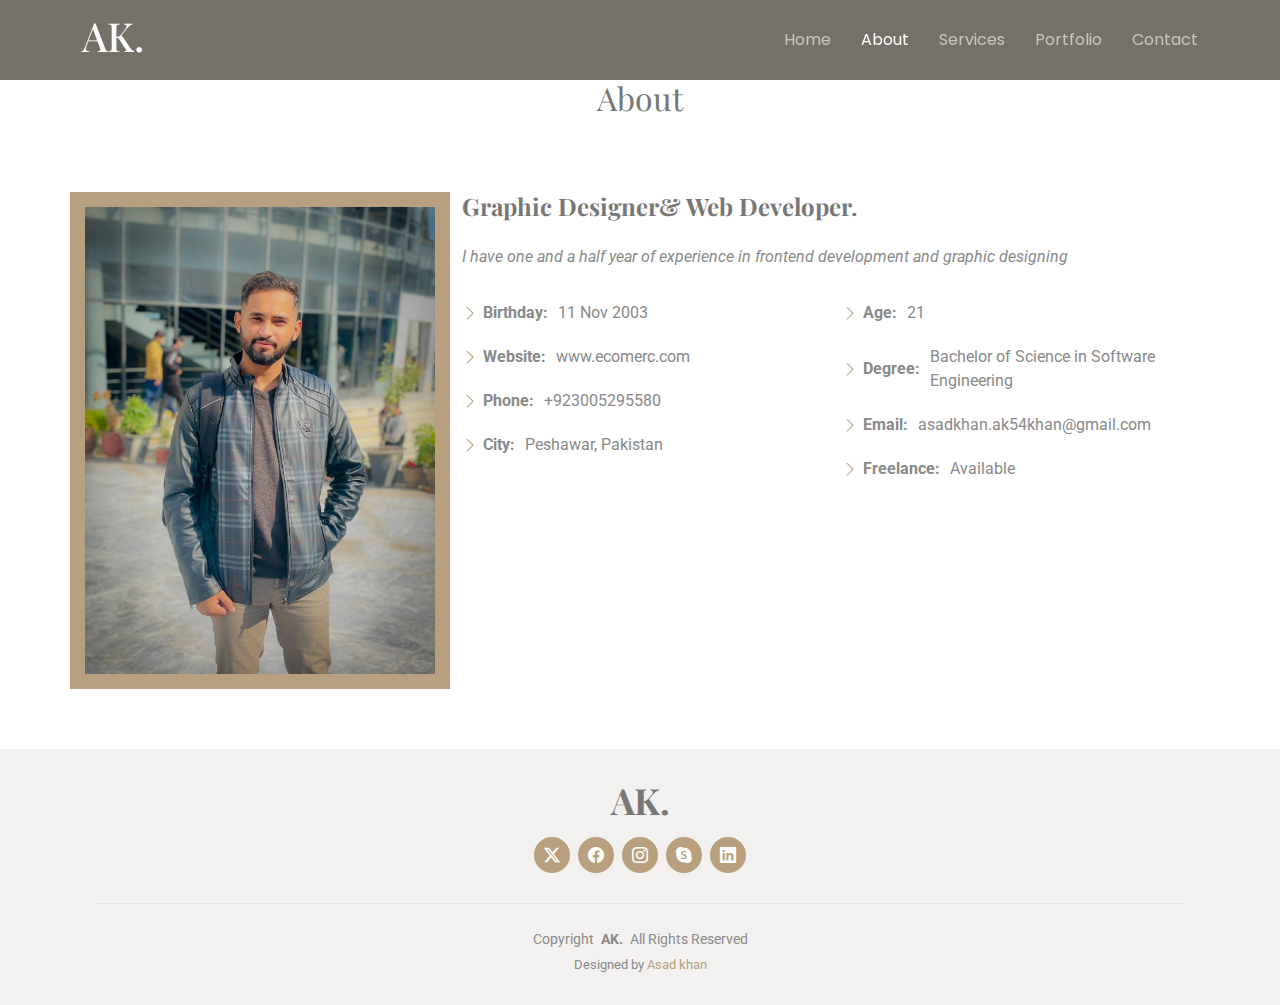
<file: About.html>
<!DOCTYPE html>
<html lang="en">
<head>
  <meta charset="UTF-8">
  <meta name="viewport" content="width=device-width, initial-scale=1.0">
  <title>About</title>
  <meta name="description" content="">
  <!-- <meta name="keywords" content=""> -->

  <!-- Favicons -->
  <link href="assets/img/AS.jpg" rel="icon">
  <!-- <link href="assets/img/apple-touch-icon.png" rel="apple-touch-icon"> -->

  <!-- Fonts -->
  <link href="https://fonts.googleapis.com" rel="preconnect">
  <link href="https://fonts.gstatic.com" rel="preconnect" crossorigin> 
  <link href="https://fonts.googleapis.com/css2?family=Roboto:ital,wght@0,100;0,300;0,400;0,500;0,700;0,900;1,100;1,300;1,400;1,500;1,700;1,900&family=Poppins:ital,wght@0,100;0,200;0,300;0,400;0,500;0,600;0,700;0,800;0,900;1,100;1,200;1,300;1,400;1,500;1,600;1,700;1,800;1,900&family=Playfair+Display:ital,wght@0,400;0,500;0,600;0,700;0,800;0,900;1,400;1,500;1,600;1,700;1,800;1,900&display=swap" rel="stylesheet">

  <!-- Vendor CSS Files -->
  <link href="assets/vendor/bootstrap/css/bootstrap.min.css" rel="stylesheet">
  <link href="assets/vendor/bootstrap-icons/bootstrap-icons.css" rel="stylesheet">
  <!-- <link href="assets/vendor/aos/aos.css" rel="stylesheet"> -->
  <!-- <link href="assets/vendor/swiper/swiper-bundle.min.css" rel="stylesheet"> -->
  <!-- <link href="assets/vendor/glightbox/css/glightbox.min.css" rel="stylesheet"> -->

  <!-- Main CSS File -->
  <link href="assets/css/main.css" rel="stylesheet">
</head>


<body>


   <header id="header" class="head d-flex align-items-center fixed-top">
    <div class="container-fluid sec a container-xl position-relative d-flex align-items-center justify-content-between">

      <a href="index.html" class="logo">
       
        <h1 class="site ">AK.</h1>
      </a>

      <nav id="navmenu" class="navmenu ">
        <ul>
          <li><a href="./index.html" >Home</a></li>
          <li><a href="#About.html" class="active">About</a></li>
          <li><a href="http://127.0.0.1:5503/Services.html">Services</a></li>
          <li><a href="./Portfolio.html">Portfolio</a></li>
          <li><a href="./Contact.html">Contact</a></li>
        </ul>
        <i class="mobile-nav-toggle d-xl-none bi bi-list"></i>
      </nav>

    </div>
  </header>

     <section id="about" class="about section"> 

      <!-- Section Title -->
       <div class="container section-title" data-aos="fade-up"> 
        <h2>About</h2> 

       </div> 
      <!-- End Section Title -->
      <div class="container" data-aos="fade-up" data-aos-delay="100">

        <div class="row gy-4 justify-content-center">
          <div class="col-lg-4 img">
            <img src="assets/img/second2.jpg" class="img-fluid" alt="">
          </div>
          <div class="col-lg-8 content">
            <h2>Graphic Designer&amp; Web Developer.</h2>
            <p class="fst-italic py-3">
              I have one and a half year of experience in frontend development and graphic designing
            </p>
            <div class="row">
              <div class="col-lg-6">
                <ul>
                  <li><i class="bi bi-chevron-right"></i> <strong>Birthday:</strong> <span>11 Nov 2003</span></li>
                  <li><i class="bi bi-chevron-right"></i> <strong>Website:</strong> <span>www.ecomerc.com</span></li>
                  <li><i class="bi bi-chevron-right"></i> <strong>Phone:</strong> <span>+923005295580</span></li>
                  <li><i class="bi bi-chevron-right"></i> <strong>City:</strong> <span>Peshawar, Pakistan</span></li>
                </ul>
              </div>
              <div class="col-lg-6">
                <ul>
                  <li><i class="bi bi-chevron-right"></i> <strong>Age:</strong> <span>21</span></li>
                  <li><i class="bi bi-chevron-right"></i> <strong>Degree:</strong> <span> Bachelor of Science in Software Engineering</span></li>
                  <li><i class="bi bi-chevron-right"></i> <strong>Email:</strong> <span>asadkhan.ak54khan@gmail.com</span></li>
                  <li><i class="bi bi-chevron-right"></i> <strong>Freelance:</strong> <span>Available</span></li>
                </ul>
              </div>
            </div>
            <!-- <p class="py-3">
            
            </p> -->
          </div>
        </div>

      </div>


    </section> 

    <footer id="footer" class="footer light-background">
      <div class="container">
        <h3 class="sitename">AK.</h3>
        
        <div class="social-links d-flex justify-content-center">
          <a href=""><i class="bi bi-twitter-x"></i></a>
          <a href=""><i class="bi bi-facebook"></i></a>
          <a href=""><i class="bi bi-instagram"></i></a>
          <a href=""><i class="bi bi-skype"></i></a>
          <a href=""><i class="bi bi-linkedin"></i></a>
        </div>
        <div class="container">
          <div class="copyright">
            <span>Copyright</span> <strong class="px-1 sitename">AK.</strong> <span>All Rights Reserved</span>
          </div>
          <div class="credits">
           
            Designed by <a href="">Asad khan</a>
          </div>
        </div>
      </div>
    </footer>
  
    <!-- Scroll Top -->
    <a href="#" id="scroll-top" class="scroll-top d-flex align-items-center justify-content-center"><i class="bi bi-arrow-up-short"></i></a>
  
    <!-- Preloader -->
    <div id="preloader"></div>
  
    <!-- Vendor JS Files -->
    <script src="assets/vendor/bootstrap/js/bootstrap.bundle.min.js"></script>

  
    <!-- Main JS File -->
    <script src="assets/js/main.js"></script> 

  




</body>
</html>
</file>
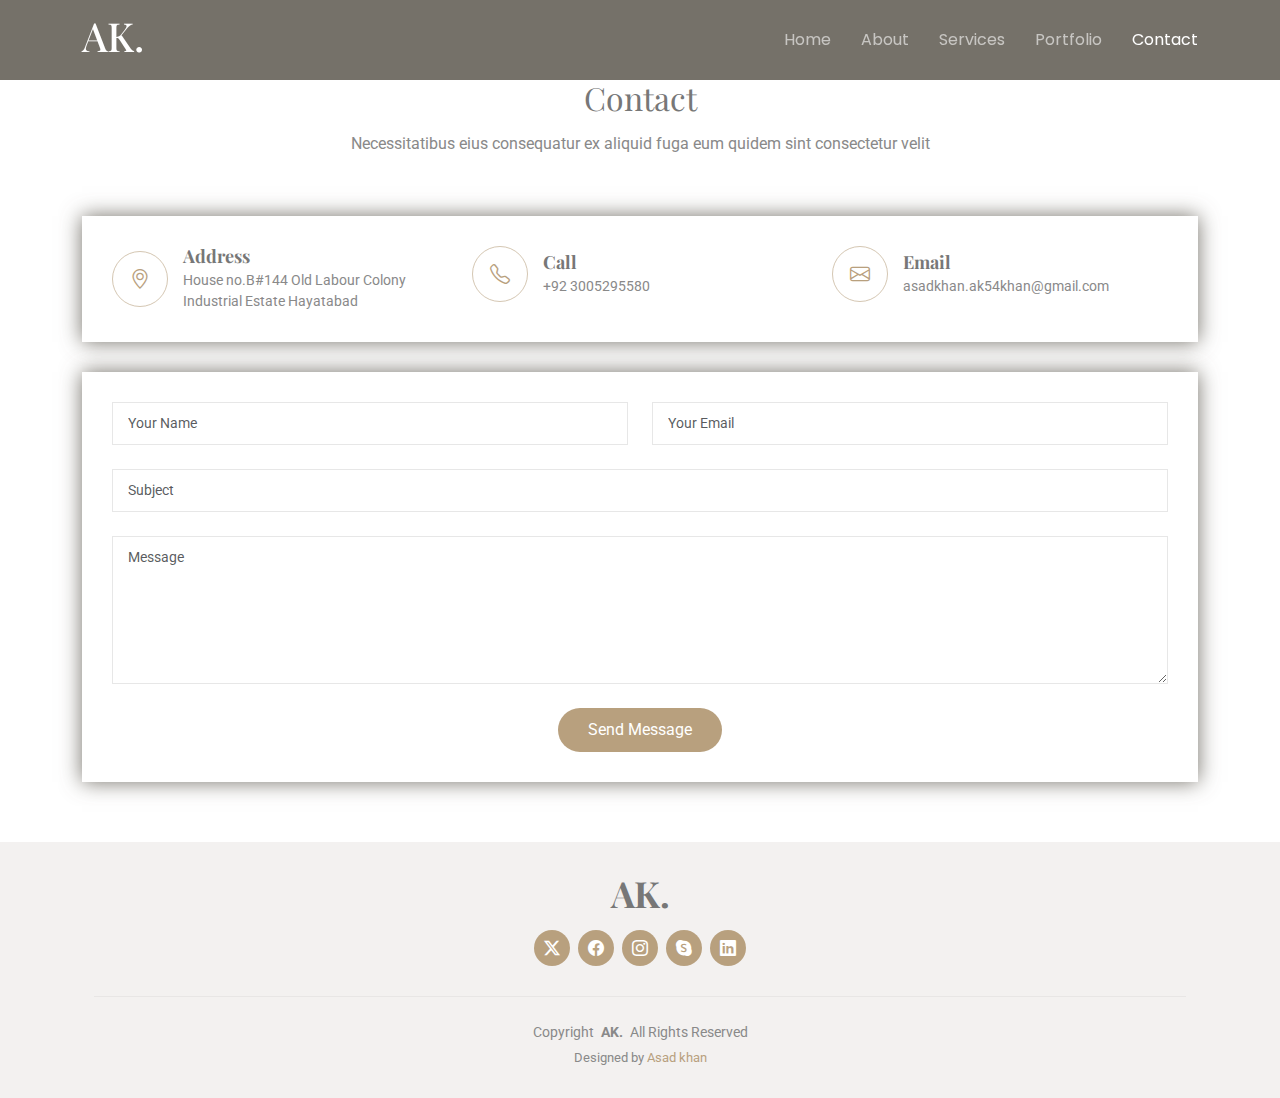
<file: Contact.html>
<!DOCTYPE html>
<html lang="en">
<head>
    <meta charset="UTF-8">
    <meta name="viewport" content="width=device-width, initial-scale=1.0">
    <title>Contact</title>
    <meta name="description" content="">
    <!-- <meta name="keywords" content=""> -->
  
    <!-- Favicons -->
    <link href="assets/img/AS.jpg" rel="icon">
    <!-- <link href="assets/img/apple-touch-icon.png" rel="apple-touch-icon"> -->
  
    <!-- Fonts -->
    <link href="https://fonts.googleapis.com" rel="preconnect">
    <link href="https://fonts.gstatic.com" rel="preconnect" crossorigin> 
    <link href="https://fonts.googleapis.com/css2?family=Roboto:ital,wght@0,100;0,300;0,400;0,500;0,700;0,900;1,100;1,300;1,400;1,500;1,700;1,900&family=Poppins:ital,wght@0,100;0,200;0,300;0,400;0,500;0,600;0,700;0,800;0,900;1,100;1,200;1,300;1,400;1,500;1,600;1,700;1,800;1,900&family=Playfair+Display:ital,wght@0,400;0,500;0,600;0,700;0,800;0,900;1,400;1,500;1,600;1,700;1,800;1,900&display=swap" rel="stylesheet">
  
    <!-- Vendor CSS Files -->
    <link href="assets/vendor/bootstrap/css/bootstrap.min.css" rel="stylesheet">
    <link href="assets/vendor/bootstrap-icons/bootstrap-icons.css" rel="stylesheet">

    <!-- Main CSS File -->
    <link href="assets/css/main.css" rel="stylesheet">
</head>

<body>
     
    <header id="header" class="head d-flex align-items-center fixed-top">
        <div class="container-fluid sec a container-xl position-relative d-flex align-items-center justify-content-between">
    
          <a href="index.html" class="logo">
           
            <h1 class="site ">AK.</h1>
          </a>
    
          <nav id="navmenu" class="navmenu ">
            <ul>
              <li><a href="index.html" >Home</a></li>
              <li><a href="#about" >About</a></li>
              <li><a href="http://127.0.0.1:5503/Services.html">Services</a></li>
              <li><a href="http://127.0.0.1:5503/Portfolio.html" >Portfolio</a></li>
              <li><a href="#contact" class="active">Contact</a></li>
            </ul>
            <i class="mobile-nav-toggle d-xl-none bi bi-list"></i>
          </nav>
    
        </div>
      </header>


       <!-- Contact Section -->
    <section id="contact" class="contact section">

        <!-- Section Title -->
        <div class="container section-title" data-aos="fade-up">
          <h2>Contact</h2>
          <p>Necessitatibus eius consequatur ex aliquid fuga eum quidem sint consectetur velit</p>
        </div><!-- End Section Title -->
  
        <div class="container" data-aos="fade-up" data-aos-delay="100">
  
          <div class="info-wrap" data-aos="fade-up" data-aos-delay="200">
            <div class="row gy-5">
  
              <div class="col-lg-4">
                <div class="info-item d-flex align-items-center">
             <a href="https://maps.app.goo.gl/ZFBHDdjpF8yY6fmJ6">
                <i class="bi bi-geo-alt flex-shrink-0"></i>
             </a>     
                  <div>
                    <h3>Address</h3>
                    <p>House no.B#144 Old Labour Colony Industrial Estate Hayatabad</p>
                  </div>
                </div>
              </div><!-- End Info Item -->
  
              <div class="col-lg-4">
                <div class="info-item d-flex align-items-center">
                  <i class="bi bi-telephone flex-shrink-0"></i>
                  <div>
                    <h3>Call<br></h3>
                    <p>+92 3005295580</p>
                  </div>
                </div>
              </div><!-- End Info Item -->
  
              <div class="col-lg-4">
                <div class="info-item d-flex align-items-center">
               <a href="mailto:asadkhan.ak54khan@gmail.com">  <i class="bi bi-envelope flex-shrink-0"></i></a>  
                  <div>
                    <h3>Email</h3>
                    <p>asadkhan.ak54khan@gmail.com</p>
                  </div>
                </div>
              </div><!-- End Info Item -->
  
            </div>
          </div>
  
          <form action="https://api.web3forms.com/submit"  method="post" class="email-form" data-aos="fade-up" data-aos-delay="300">
            <div class="row gy-4">
              <input type="hidden" name="access_key" value="81816b8e-e2de-4146-8e6b-2d783f0899d5">
              <div class="col-md-6">
                <input type="text" name="name" class="form-control" placeholder="Your Name" required="">
              </div>
  
              <div class="col-md-6 ">
                <input type="email" class="form-control" name="email" placeholder="Your Email" required="">
              </div>
  
              <div class="col-md-12">
                <input type="text" class="form-control" name="subject" placeholder="Subject" required="">
              </div>
  
              <div class="col-md-12">
                <textarea class="form-control" name="message" rows="6" placeholder="Message" required=""></textarea>
              </div>
  
              <div class="col-md-12 text-center">
                <button type="submit">Send Message</button>
              </div>
  
            </div>
          </form><!-- End Contact Form -->
  
        </div>
  
      </section><!-- /Contact Section -->
  
      <footer id="footer" class="footer light-background">
        <div class="container">
          <h3 class="sitename">AK.</h3>
          
          <div class="social-links d-flex justify-content-center">
            <a href=""><i class="bi bi-twitter-x"></i></a>
            <a href=""><i class="bi bi-facebook"></i></a>
            <a href=""><i class="bi bi-instagram"></i></a>
            <a href=""><i class="bi bi-skype"></i></a>
            <a href=""><i class="bi bi-linkedin"></i></a>
          </div>
          <div class="container">
            <div class="copyright">
              <span>Copyright</span> <strong class="px-1 sitename">AK.</strong> <span>All Rights Reserved</span>
            </div>
            <div class="credits">
              Designed by <a href="">Asad khan</a>
            </div>
          </div>
        </div>
      </footer>
    
      <!-- Scroll Top -->
      <a href="#" id="scroll-top" class="scroll-top d-flex align-items-center justify-content-center"><i class="bi bi-arrow-up-short"></i></a>
    
      <!-- Preloader -->
      <div id="preloader"></div>
    
      <!-- Vendor JS Files -->
      <script src="assets/vendor/bootstrap/js/bootstrap.bundle.min.js"></script>
  
    
      <!-- Main JS File -->
      <script src="assets/js/main.js"></script> 
    

    


</body>
</html>
</file>
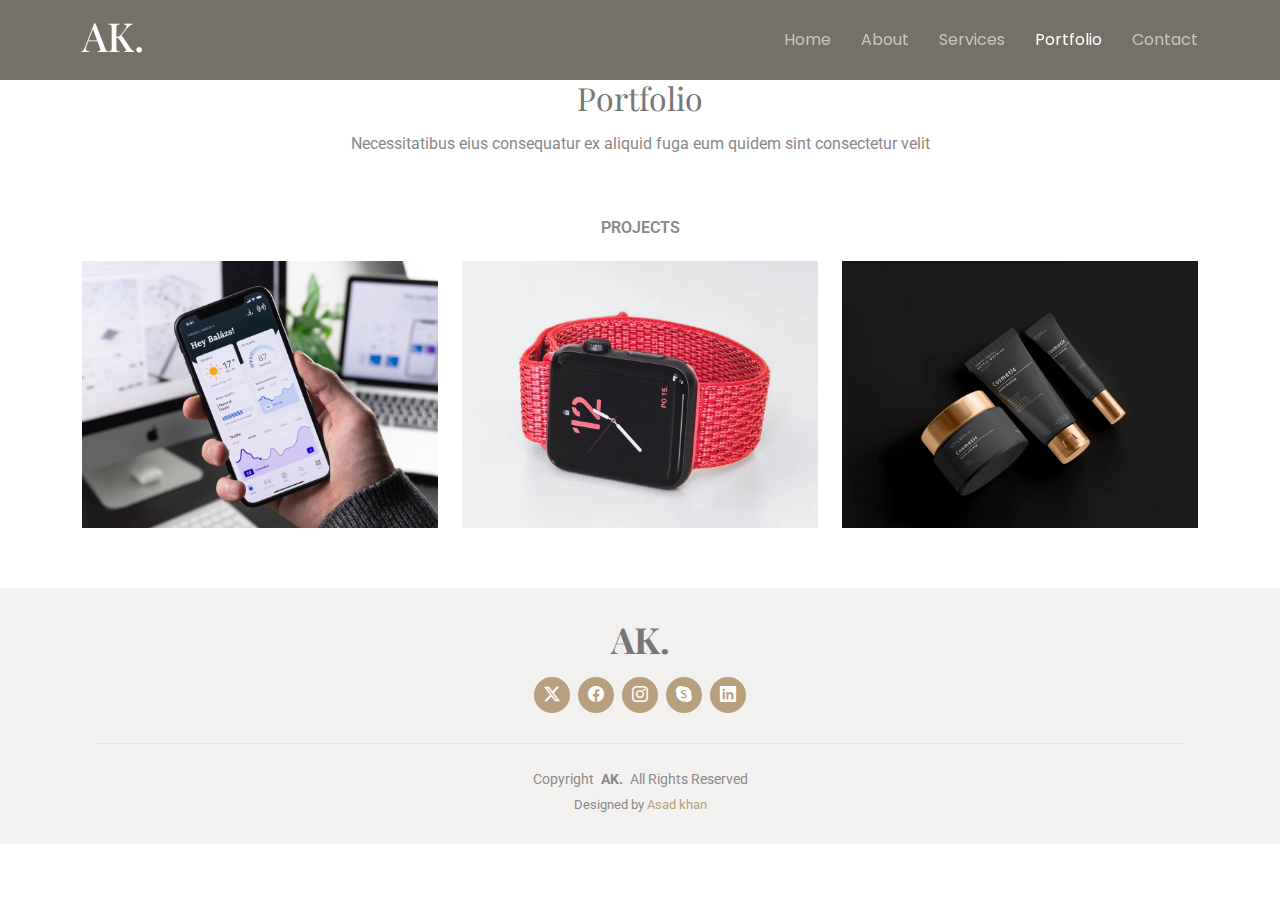
<file: Portfolio.html>
<!DOCTYPE html>
<html lang="en">
<head>
    <meta charset="UTF-8">
    <meta name="viewport" content="width=device-width, initial-scale=1.0">
    <title>Portfolio</title>
    <meta name="description" content="">
    <!-- <meta name="keywords" content=""> -->
  
    <!-- Favicons -->
    <link href="assets/img/AS.jpg" rel="icon">
    <!-- <link href="assets/img/apple-touch-icon.png" rel="apple-touch-icon"> -->
  
    <!-- Fonts -->
    <link href="https://fonts.googleapis.com" rel="preconnect">
    <link href="https://fonts.gstatic.com" rel="preconnect" crossorigin> 
    <link href="https://fonts.googleapis.com/css2?family=Roboto:ital,wght@0,100;0,300;0,400;0,500;0,700;0,900;1,100;1,300;1,400;1,500;1,700;1,900&family=Poppins:ital,wght@0,100;0,200;0,300;0,400;0,500;0,600;0,700;0,800;0,900;1,100;1,200;1,300;1,400;1,500;1,600;1,700;1,800;1,900&family=Playfair+Display:ital,wght@0,400;0,500;0,600;0,700;0,800;0,900;1,400;1,500;1,600;1,700;1,800;1,900&display=swap" rel="stylesheet">
  
    <!-- Vendor CSS Files -->
    <link href="assets/vendor/bootstrap/css/bootstrap.min.css" rel="stylesheet">
    <link href="assets/vendor/bootstrap-icons/bootstrap-icons.css" rel="stylesheet">
    <!-- <link href="assets/vendor/aos/aos.css" rel="stylesheet"> -->
    <!-- <link href="assets/vendor/swiper/swiper-bundle.min.css" rel="stylesheet"> -->
    <!-- <link href="assets/vendor/glightbox/css/glightbox.min.css" rel="stylesheet"> -->
  
    <!-- Main CSS File -->
    <link href="assets/css/main.css" rel="stylesheet">
</head>

<body>
    <header id="header" class="head d-flex align-items-center fixed-top">
        <div class="container-fluid sec a container-xl position-relative d-flex align-items-center justify-content-between">
    
          <a href="index.html" class="logo">
           
            <h1 class="site ">AK.</h1>
          </a>
    
          <nav id="navmenu" class="navmenu ">
            <ul>
              <li><a href="index.html" >Home</a></li>
              <li><a href="./About.html" >About</a></li>
              <li><a href="./Services.html">Services</a></li>
              <li><a href="#" class="active">Portfolio</a></li>
              <li><a href="http://127.0.0.1:5503/Contact.html">Contact</a></li>
            </ul>
            <i class="mobile-nav-toggle d-xl-none bi bi-list"></i>
          </nav>
    
        </div>
      </header>


          <!-- Portfolio Section -->
    <section id="portfolio" class="portfolio section">

        <!-- Section Title -->
        <div class="container section-title" data-aos="fade-up">
          <h2>Portfolio</h2>
          <p>Necessitatibus eius consequatur ex aliquid fuga eum quidem sint consectetur velit</p>
        </div><!-- End Section Title -->
  
        <div class="container">
  
          <div class="isotope-layout" data-default-filter="*" data-layout="masonry" data-sort="original-order">
  
            <ul class="portfolio-filters isotope-filters" data-aos="fade-up" data-aos-delay="100">
             
              <li data-filter=".filter-product">Projects</li>
              
            </ul><!-- End Portfolio Filters -->
  
            <div class="row gy-4 isotope-container" data-aos="fade-up" data-aos-delay="200">
  
              <div class="col-lg-4 col-md-6 portfolio-item isotope-item filter-app">
                <img src="assets/img/portfolio/app-1.jpg" class="img-fluid" alt="">
                <div class="portfolio-info">
                  <h4>Project 1</h4>
                  <p>Lorem ipsum, dolor sit amet consectetur</p>
                  <a href="https://codevoyagers.vercel.app/" title="Project 1" data-gallery="portfolio-gallery-app" class="glightbox preview-link"><i class="bi bi-zoom-in"></i></a>
                  <a href="https://codevoyagers.vercel.app/" title="More Details" class="details-link"><i class="bi bi-link-45deg"></i></a>
                </div>
              </div><!-- End Portfolio Item -->
  
              <div class="col-lg-4 col-md-6 portfolio-item isotope-item filter-product">
                <img src="assets/img/portfolio/product-1.jpg" class="img-fluid" alt="">
                <div class="portfolio-info">
                  <h4>Project 2</h4>
                  <p>Lorem ipsum, dolor sit amet consectetur</p>
                  <a href="https://netflex-clone-livid.vercel.app/" title="Project 2" data-gallery="portfolio-gallery-product" class="glightbox preview-link"><i class="bi bi-zoom-in"></i></a>
                  <a href="https://netflex-clone-livid.vercel.app/" title="More Details" class="details-link"><i class="bi bi-link-45deg"></i></a>
                </div>
              </div><!-- End Portfolio Item -->
  
              <div class="col-lg-4 col-md-6 portfolio-item isotope-item filter-branding">
                <img src="assets/img/portfolio/branding-1.jpg" class="img-fluid" alt="">
                <div class="portfolio-info">
                  <h4>Project 3</h4>
                  <p>Lorem ipsum, dolor sit amet consectetur</p>
                  <a href="assets/img/portfolio/branding-1.jpg" title="Project 3" data-gallery="portfolio-gallery-branding" class="glightbox preview-link"><i class="bi bi-zoom-in"></i></a>
                  <a href="portfolio-details.html" title="More Details" class="details-link"><i class="bi bi-link-45deg"></i></a>
                </div>
              </div><!-- End Portfolio Item -->
            </div><!-- End Portfolio Container -->
  
          </div>
  
        </div>
  
      </section>

      <footer id="footer" class="footer light-background">
        <div class="container">
          <h3 class="sitename">AK.</h3>
          
          <div class="social-links d-flex justify-content-center">
            <a href="https://x.com/?lang=en"><i class="bi bi-twitter-x"></i></a>
            <a href="https://www.facebook.com/"><i class="bi bi-facebook"></i></a>
            <a href="https://www.instagram.com/"><i class="bi bi-instagram"></i></a>
            <a href=""><i class="bi bi-skype"></i></a>
            <a href="https://www.linkedin.com/feed/"><i class="bi bi-linkedin"></i></a>
          </div>
          <div class="container">
            <div class="copyright">
              <span>Copyright</span> <strong class="px-1 sitename">AK.</strong> <span>All Rights Reserved</span>
            </div>
            <div class="credits">
              Designed by <a href="">Asad khan</a>
            </div>
          </div>
        </div>
      </footer>
    
      <!-- Scroll Top -->
      <a href="#" id="scroll-top" class="scroll-top d-flex align-items-center justify-content-center"><i class="bi bi-arrow-up-short"></i></a>
    
      <!-- Preloader -->
      <div id="preloader"></div>
    
      <!-- Vendor JS Files -->
      <script src="assets/vendor/bootstrap/js/bootstrap.bundle.min.js"></script>
     
    
      <!-- Main JS File -->
      <script src="assets/js/main.js"></script> 




</body>
</html>
</file>
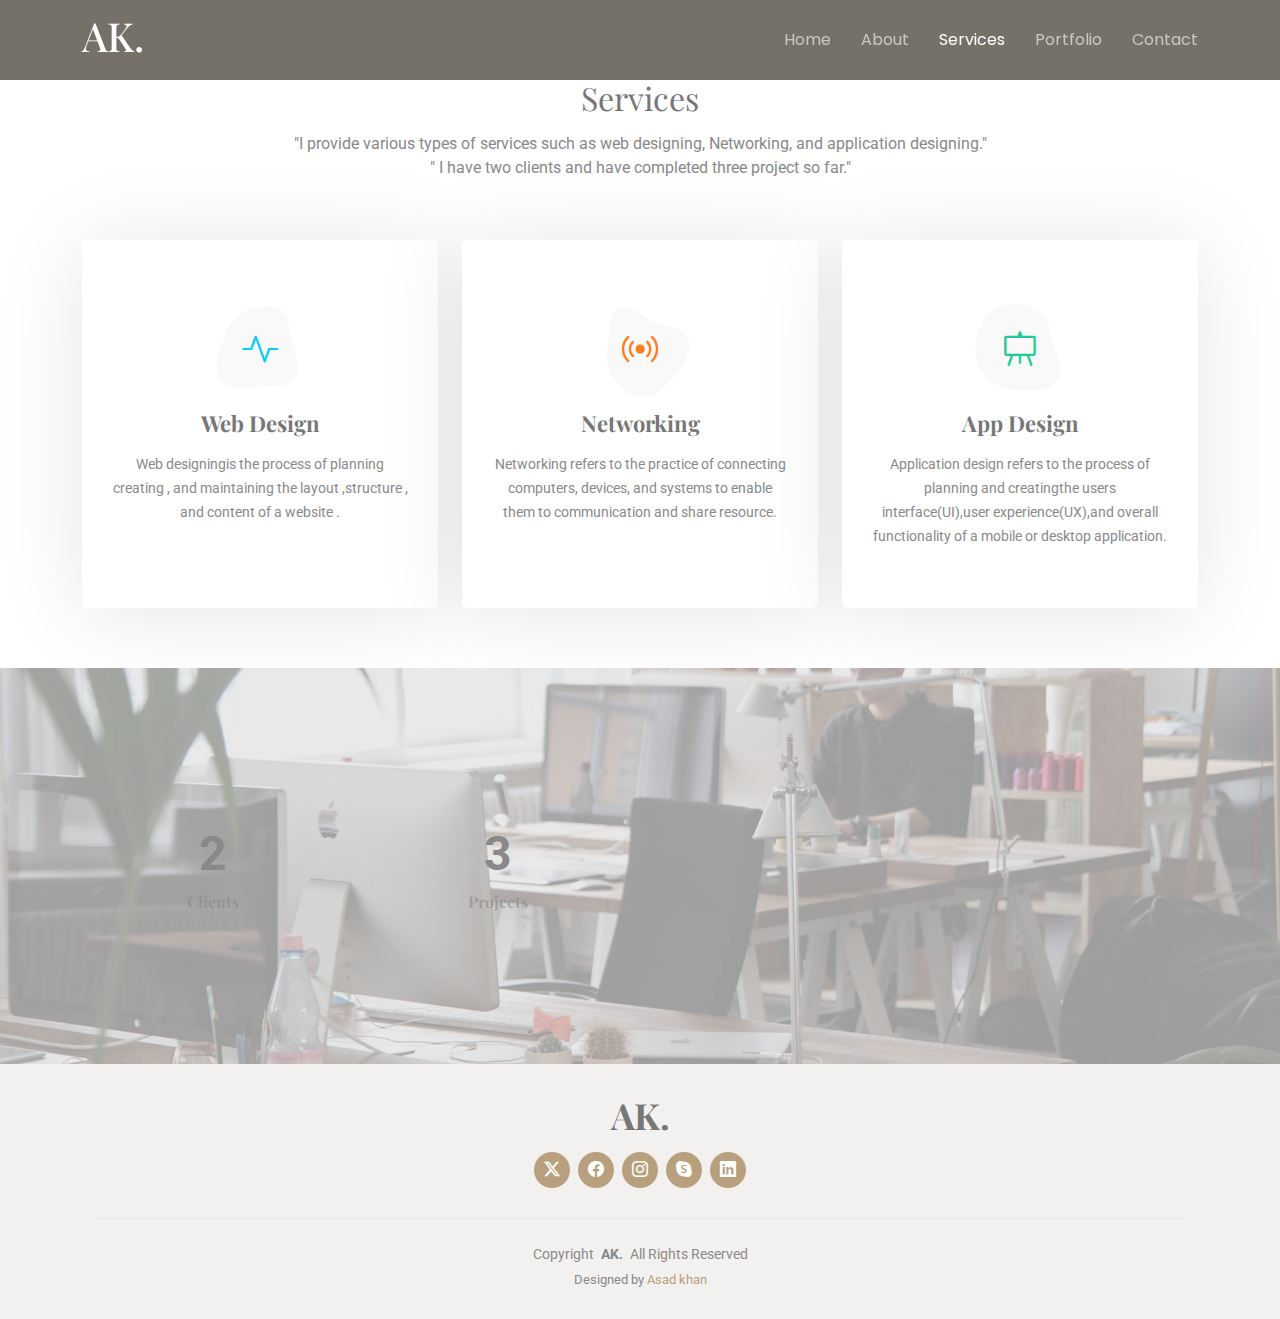
<file: Services.html>
<!DOCTYPE html>
<html lang="en">
<head>
    <meta charset="UTF-8">
    <meta name="viewport" content="width=device-width, initial-scale=1.0">
    <title>Service</title>
    <meta name="description" content="">
    <!-- <meta name="keywords" content=""> -->
  
    <!-- Favicons -->
    <link href="assets/img/AS.jpg" rel="icon">
    <!-- <link href="assets/img/apple-touch-icon.png" rel="apple-touch-icon"> -->
  
    <!-- Fonts -->
    <link href="https://fonts.googleapis.com" rel="preconnect">
    <link href="https://fonts.gstatic.com" rel="preconnect" crossorigin> 
    <link href="https://fonts.googleapis.com/css2?family=Roboto:ital,wght@0,100;0,300;0,400;0,500;0,700;0,900;1,100;1,300;1,400;1,500;1,700;1,900&family=Poppins:ital,wght@0,100;0,200;0,300;0,400;0,500;0,600;0,700;0,800;0,900;1,100;1,200;1,300;1,400;1,500;1,600;1,700;1,800;1,900&family=Playfair+Display:ital,wght@0,400;0,500;0,600;0,700;0,800;0,900;1,400;1,500;1,600;1,700;1,800;1,900&display=swap" rel="stylesheet">
  
    <!-- Vendor CSS Files -->
    <link href="assets/vendor/bootstrap/css/bootstrap.min.css" rel="stylesheet">
    <link href="assets/vendor/bootstrap-icons/bootstrap-icons.css" rel="stylesheet">
   
    <!-- Main CSS File -->
    <link href="assets/css/main.css" rel="stylesheet">
</head>

<body>
    
    
   <header id="header" class="head d-flex align-items-center fixed-top">
    <div class="container-fluid sec a container-xl position-relative d-flex align-items-center justify-content-between">

      <a href="index.html" class="logo">
       
        <h1 class="site ">AK.</h1>
      </a>

      <nav id="navmenu" class="navmenu ">
        <ul>
          <li><a href="index.html" >Home</a></li>
          <li><a href="http://127.0.0.1:5503/About.html">About</a></li>
          <li><a href="#services"class="active" >Services</a></li>
          <li><a href="http://127.0.0.1:5503/Portfolio.html" >Portfolio</a></li>
          <li><a href="#contact">Contact</a></li>
        </ul>
        <i class="mobile-nav-toggle d-xl-none bi bi-list"></i>
      </nav>

    </div>
  </header>
  <main class="main">

    <!-- Services Section -->
    <section id="services" class="services section">

      <!-- Section Title -->
      <div class="container section-title" data-aos="fade-up">
        <h2>Services</h2>
        <p>"I provide various types of services such as web designing, Networking, and application designing." <br>" I have two clients and have completed three project so far."</p>
      </div><!-- End Section Title -->

      <div class="container">

        <div class="row gy-4">

          <div class="col-lg-4 col-md-6" data-aos="fade-up" data-aos-delay="100">
            <div class="service-item item-cyan position-relative">
              <div class="icon">
                <svg width="100" height="100" viewBox="0 0 600 600" xmlns="http://www.w3.org/2000/svg">
                  <path stroke="none" stroke-width="0" fill="#f5f5f5" d="M300,521.0016835830174C376.1290562159157,517.8887921683347,466.0731472004068,529.7835943286574,510.70327084640275,468.03025145048787C554.3714126377745,407.6079735673963,508.03601936045806,328.9844924480964,491.2728898941984,256.3432110539036C474.5976632858925,184.082847569629,479.9380746630129,96.60480741107993,416.23090153303,58.64404602377083C348.86323505073057,18.502131276798302,261.93793281208167,40.57373210992963,193.5410806939664,78.93577620505333C130.42746243093433,114.334589627462,98.30271207620316,179.96522072025542,76.75703585869454,249.04625023123273C51.97151888228291,328.5150500222984,13.704378332031375,421.85034740162234,66.52175969318436,486.19268352777647C119.04800174914682,550.1803526380478,217.28368757567262,524.383925680826,300,521.0016835830174"></path>
                </svg>
                <i class="bi bi-activity"></i>
              </div>
              <a href="#" class="stretched-link">
                <h3>Web Design</h3>
              </a>
              <p>Web designingis the process of planning creating , and maintaining the layout ,structure , and content of a website .</p>
            </div>
          </div><!-- End Service Item -->

          <div class="col-lg-4 col-md-6" data-aos="fade-up" data-aos-delay="200">
            <div class="service-item item-orange position-relative">
              <div class="icon">
                <svg width="100" height="100" viewBox="0 0 600 600" xmlns="http://www.w3.org/2000/svg">
                  <path stroke="none" stroke-width="0" fill="#f5f5f5" d="M300,582.0697525312426C382.5290701553225,586.8405444964366,449.9789794690241,525.3245884688669,502.5850820975895,461.55621195738473C556.606425686781,396.0723002908107,615.8543463187945,314.28637112970534,586.6730223649479,234.56875336149918C558.9533121215079,158.8439757836574,454.9685369536778,164.00468322053177,381.49747125262974,130.76875717737553C312.15926192815925,99.40240125094834,248.97055460311594,18.661163978235184,179.8680185752513,50.54337015887873C110.5421016452524,82.52863877960104,119.82277516462835,180.83849132639028,109.12597500060166,256.43424936330496C100.08760227029461,320.3096726198365,92.17705696193138,384.0621239912766,124.79988738764834,439.7174275375508C164.83382741302287,508.01625554203684,220.96474134820875,577.5009287672846,300,582.0697525312426"></path>
                </svg>
                <i class="bi bi-broadcast"></i>
              </div>
              <a href="#" class="stretched-link">
                <h3>Networking</h3>
              </a>
              <p>Networking refers to the practice of connecting computers, devices, and systems to enable them to communication and share resource.</p>
            </div>
          </div><!-- End Service Item -->

          <div class="col-lg-4 col-md-6" data-aos="fade-up" data-aos-delay="300">
            <div class="service-item item-teal position-relative">
              <div class="icon">
                <svg width="100" height="100" viewBox="0 0 600 600" xmlns="http://www.w3.org/2000/svg">
                  <path stroke="none" stroke-width="0" fill="#f5f5f5" d="M300,541.5067337569781C382.14930387511276,545.0595476570109,479.8736841581634,548.3450877840088,526.4010558755058,480.5488172755941C571.5218469581645,414.80211281144784,517.5187510058486,332.0715597781072,496.52539010469104,255.14436215662573C477.37192572678356,184.95920475031193,473.57363656557914,105.61284051026155,413.0603344069578,65.22779650032875C343.27470386102294,18.654635553484475,251.2091493199835,5.337323636656869,175.0934190732945,40.62881213300186C97.87086631185822,76.43348514350839,51.98124368387456,156.15599469081315,36.44837278890362,239.84606092416172C21.716077023791087,319.22268207091537,43.775223500013084,401.1760424656574,96.891909868211,461.97329694683043C147.22146801428983,519.5804099606455,223.5754009179313,538.201503339737,300,541.5067337569781"></path>
                </svg>
                <i class="bi bi-easel"></i>
              </div>
              <a href="#" class="stretched-link">
                <h3>App Design</h3>
              </a>
              <p>Application design refers to the process of planning and creatingthe users interface(UI),user experience(UX),and overall functionality of a mobile or desktop application.</p>
            </div>
          </div><!-- End Service Item -->

        </div>

      </div>

    </section><!-- /Services Section -->
     <!-- Stats Section -->
     <section id="stats" class="stats section accent-background">

        <img src="assets/img/stats-bg.jpg" alt="" data-aos="fade-in">
  
        <div class="container position-relative" data-aos="fade-up" data-aos-delay="100">
  
          <div class="row gy-2">
  
            <div class="col-lg-3 col-md-6">
              <div class="stats-item text-center w-100 h-100">
                <span data-purecounter-start="0" data-purecounter-end="232" data-purecounter-duration="0" class="purecounter">2</span>
                <p>Clients</p>
              </div>
            </div><!-- End Stats Item -->
  
            <div class="col-lg-3 col-md-6">
              <div class="stats-item text-center w-100 h-100">
                <span data-purecounter-start="0" data-purecounter-end="521" data-purecounter-duration="0" class="purecounter">3</span>
                <p>Projects</p>
              </div>
            </div><!-- End Stats Item -->

  
          </div>
  
        </div>
  
      </section>

  </main>
  
  <footer id="footer" class="footer light-background">
    <div class="container">
      <h3 class="sitename">AK.</h3>
      
      <div class="social-links d-flex justify-content-center">
        <a href=""><i class="bi bi-twitter-x"></i></a>
        <a href=""><i class="bi bi-facebook"></i></a>
        <a href=""><i class="bi bi-instagram"></i></a>
        <a href=""><i class="bi bi-skype"></i></a>
        <a href=""><i class="bi bi-linkedin"></i></a>
      </div>
      <div class="container">
        <div class="copyright">
          <span>Copyright</span> <strong class="px-1 sitename">AK.</strong> <span>All Rights Reserved</span>
        </div>
        <div class="credits">
          Designed by <a href="">Asad khan</a>
        </div>
      </div>
    </div>
  </footer>

  <!-- Scroll Top -->
  <a href="#" id="scroll-top" class="scroll-top d-flex align-items-center justify-content-center"><i class="bi bi-arrow-up-short"></i></a>

  <!-- Preloader -->
  <div id="preloader"></div>

  <!-- Vendor JS Files -->
  <script src="assets/vendor/bootstrap/js/bootstrap.bundle.min.js"></script>
 

  <!-- Main JS File -->
  <script src="assets/js/main.js"></script> 
 
    



</body>
</html>
</file>
<file: assets/css/main.css>
/* Fonts */
:root {
  --default-font: "Roboto",  system-ui, -apple-system, "Segoe UI", Roboto, "Helvetica Neue", Arial, "Noto Sans", "Liberation Sans", sans-serif, "Apple Color Emoji", "Segoe UI Emoji", "Segoe UI Symbol", "Noto Color Emoji";
  --heading-font: "Playfair Display",  sans-serif;
  --nav-font: "Poppins",  sans-serif;
}


:root { 
  --background-color: #ffffff; /* Background color for the entire website, including individual sections */
  --default-color: #898989; /* Default color used for the majority of the text content across the entire website */
  --heading-color: #777777; /* Color for headings, subheadings and title throughout the website */
  --accent-color: #b8a07e; /* Accent color that represents your brand on the website. It's used for buttons, links, and other elements that need to stand out */
  --surface-color: #ffffff; /* The surface color is used as a background of boxed elements within sections, such as cards, icon boxes, or other elements that require a visual separation from the global background. */
  --contrast-color: #ffffff; /* Contrast color for text, ensuring readability against backgrounds of accent, heading, or default colors. */
}

/* Nav Menu Colors - The following color variables are used specifically for the navigation menu. They are separate from the global colors to allow for more customization options */
:root {
  --nav-color: rgba(255, 255, 255, 0.6);  /* The default color of the main navmenu links */
  --nav-hover-color: #ffffff; /* Applied to main navmenu links when they are hovered over or active */
  --nav-mobile-background-color: #ffffff; /* Used as the background color for mobile navigation menu */
  --nav-dropdown-background-color: #ffffff; /* Used as the background color for dropdown items that appear when hovering over primary navigation items */
  --nav-dropdown-color: #898989; /* Used for navigation links of the dropdown items in the navigation menu. */
  --nav-dropdown-hover-color: #b8a07e; /* Similar to --nav-hover-color, this color is applied to dropdown navigation links when they are hovered over. */
}

/* Color Presets - These classes override global colors when applied to any section or element, providing reuse of the sam color scheme. */

.light-background {
  --background-color: #f3f1f0;
  --surface-color: #ffffff;
}

.dark-background {
  --background-color: #858484;
  --default-color: #ffffff;
  --heading-color: #ffffff;
  --surface-color: #9e9e9e;
  --contrast-color: #ffffff;
}

/* Smooth scroll */
:root {
  scroll-behavior: smooth;
}

/*--------------------------------------------------------------
# General Styling & Shared Classes
--------------------------------------------------------------*/
body {
  color: var(--default-color);
  background-color: var(--background-color);
  font-family: var(--default-font);
}
.mypic{
  /* background-position: center; */
  /* background-size: cover; */
  /* background-repeat: no-repeat; */
  background-image: url(/assets/img/mypic.jpg);
  background-size: cover;
  background-repeat: no-repeat;
}

a {
  color: var(--accent-color);
  text-decoration: none;
  transition: 0.3s;
}

a:hover {
  color: color-mix(in srgb, var(--accent-color), transparent 25%);
  text-decoration: underline;
}

h1,
h2,
h3,
h4,
h5,
h6 {
  color: var(--heading-color);
  font-family: var(--heading-font);
}

/* PHP Email Form Messages
------------------------------*/
/* .php-email-form .error-message {
  display: none;
  background: #df1529;
  color: #ffffff;
  text-align: left;
  padding: 15px;
  margin-bottom: 24px;
  font-weight: 600;
}

.php-email-form .sent-message {
  display: none;
  color: #ffffff;
  background: #059652;
  text-align: center;
  padding: 15px;
  margin-bottom: 24px;
  font-weight: 600;
} */

/* .php-email-form .loading {
  display: none;
  background: var(--surface-color);
  text-align: center;
  padding: 15px;
  margin-bottom: 24px;
} */

/* .php-email-form .loading:before {
  content: "";
  display: inline-block;
  border-radius: 50%;
  width: 24px;
  height: 24px;
  margin: 0 10px -6px 0;
  border: 3px solid var(--accent-color);
  border-top-color: var(--surface-color);
  animation: php-email-form-loading 1s linear infinite;
} */

/* @keyframes php-email-form-loading {
  0% {
    transform: rotate(0deg);
  }

  100% {
    transform: rotate(360deg);
  }
} */

/*--------------------------------------------------------------
# Global Header
--------------------------------------------------------------*/
.header {
  --background-color: rgba(82, 78, 68, 0.8);
  --default-color: #ffffff;
  --heading-color: #ffffff;
  color: var(--default-color);
  background-color: rgba(82, 78, 68, 0.8);
  padding: 10px 0;
  transition: all 0.5s;
  z-index: 997;
}
.head{
  --background-color: rgba(82, 78, 68, 0.8);
  --default-color: #ffffff;
  --heading-color: #ffffff;
  color: var(--default-color);
  background-color: rgba(82, 78, 68, 0.8);
  padding: 10px 0;
  transition: all 0.5s;
  z-index: 997;
}
/* .hero .container{ */
  /* position: relative;
  left: 500px; */
/* } */

.header .logo {
  line-height: 1;
}

.header .logo img {
  max-height: 32px;
  margin-right: 8px;
}

.header .logo h1 {
  font-size: 30px;
  margin: 0;
  font-weight: 4700;
  color: var(--heading-color);

}

/* .scrolled .header {
  box-shadow: 0px 0 18px rgba(0, 0, 0, 0.1);
} */

/* Global Header on Scroll
------------------------------*/
/* .scrolled .header {
  --background-color: rgba(82, 78, 68, 0.8);
} */

/*--------------------------------------------------------------
# Navigation Menu
--------------------------------------------------------------*/
/* Navmenu - Desktop */

/* .sec a{
  display: flex;
  position: sticky;
  background-color: black;
  width: 100%;
  align-items: center;
  color: white;
  padding: 20px;
} */
@media (min-width: 1200px) {
  .navmenu {
    padding: 0;
  }
/* .sec a {
  display: flex;
  position: relative;

} */
  .navmenu ul {
    margin: 0;
    padding: 0;
    display: flex;
    list-style: none;
    align-items: center;
  }

  .navmenu li {
    position: relative;
  }

  .navmenu a,
  .navmenu a:focus {
    color: var(--nav-color);
    padding: 18px 15px;
    font-size: 16px;
    font-family: var(--nav-font);
    font-weight: 400;
    display: flex;
    align-items: center;
    justify-content: space-between;
    white-space: nowrap;
    transition: 0.3s;
  }

  .navmenu a i,
  .navmenu a:focus i {
    font-size: 12px;
    line-height: 0;
    margin-left: 5px;
    transition: 0.3s;
  }

  .navmenu li:last-child a {
    padding-right: 0;
  }

  .navmenu li:hover>a,
  .navmenu .active,
  .navmenu .active:focus {
    color: var(--nav-hover-color);
  }

  .navmenu .dropdown ul {
    margin: 0;
    padding: 10px 0;
    background: var(--nav-dropdown-background-color);
    display: block;
    position: absolute;
    visibility: hidden;
    left: 14px;
    top: 130%;
    opacity: 0;
    transition: 0.3s;
    border-radius: 4px;
    z-index: 99;
    box-shadow: 0px 0px 30px rgba(0, 0, 0, 0.1);
  }

  .navmenu .dropdown ul li {
    min-width: 200px;
  }

  .navmenu .dropdown ul a {
    padding: 10px 20px;
    font-size: 15px;
    text-transform: none;
    color: var(--nav-dropdown-color);
  }

  .navmenu .dropdown ul a i {
    font-size: 12px;
  }

  .navmenu .dropdown ul a:hover,
  .navmenu .dropdown ul .active:hover,
  .navmenu .dropdown ul li:hover>a {
    color: var(--nav-dropdown-hover-color);
  }

  .navmenu .dropdown:hover>ul {
    opacity: 1;
    top: 100%;
    visibility: visible;
  }

  .navmenu .dropdown .dropdown ul {
    top: 0;
    left: -90%;
    visibility: hidden;
  }

  .navmenu .dropdown .dropdown:hover>ul {
    opacity: 1;
    top: 0;
    left: -100%;
    visibility: visible;
  }
}

/* Navmenu - Mobile */
@media (max-width: 1199px) {
  .mobile-nav-toggle {
    color: var(--nav-color);
    font-size: 28px;
    line-height: 0;
    margin-right: 10px;
    cursor: pointer;
    transition: color 0.3s;
  }

  .navmenu {
    padding: 0;
    z-index: 9997;
  }

  .navmenu ul {
    display: none;
    list-style: none;
    position: absolute;
    inset: 60px 20px 20px 20px;
    padding: 10px 0;
    margin: 0;
    border-radius: 6px;
    background-color: var(--nav-mobile-background-color);
    overflow-y: auto;
    transition: 0.3s;
    z-index: 9998;
    box-shadow: 0px 0px 30px rgba(0, 0, 0, 0.1);
  }

  .navmenu a,
  .navmenu a:focus {
    color: var(--nav-dropdown-color);
    padding: 10px 20px;
    font-family: var(--nav-font);
    font-size: 17px;
    font-weight: 500;
    display: flex;
    align-items: center;
    justify-content: space-between;
    white-space: nowrap;
    transition: 0.3s;
  }

  .navmenu a i,
  .navmenu a:focus i {
    font-size: 12px;
    line-height: 0;
    margin-left: 5px;
    width: 30px;
    height: 30px;
    display: flex;
    align-items: center;
    justify-content: center;
    border-radius: 50%;
    transition: 0.3s;
    background-color: color-mix(in srgb, var(--accent-color), transparent 90%);
  }

  .navmenu a i:hover,
  .navmenu a:focus i:hover {
    background-color: var(--accent-color);
    color: var(--contrast-color);
  }

  .navmenu a:hover,
  .navmenu .active,
  .navmenu .active:focus {
    color: var(--nav-dropdown-hover-color);
  }

  .navmenu .active i,
  .navmenu .active:focus i {
    background-color: var(--accent-color);
    color: var(--contrast-color);
    transform: rotate(180deg);
  }

  .navmenu .dropdown ul {
    position: static;
    display: none;
    z-index: 99;
    padding: 10px 0;
    margin: 10px 20px;
    background-color: var(--nav-dropdown-background-color);
    border: 1px solid color-mix(in srgb, var(--default-color), transparent 90%);
    box-shadow: none;
    transition: all 0.5s ease-in-out;
  }

  .navmenu .dropdown ul ul {
    background-color: rgba(33, 37, 41, 0.1);
  }

  .navmenu .dropdown>.dropdown-active {
    display: block;
    background-color: rgba(33, 37, 41, 0.03);
  }

  .mobile-nav-active {
    overflow: hidden;
  }

  .mobile-nav-active .mobile-nav-toggle {
    color: #fff;
    position: absolute;
    font-size: 32px;
    top: 15px;
    right: 15px;
    margin-right: 0;
    z-index: 9999;
  }

  .mobile-nav-active .navmenu {
    position: fixed;
    overflow: hidden;
    inset: 0;
    background: rgba(33, 37, 41, 0.8);
    transition: 0.3s;
  }

  .mobile-nav-active .navmenu>ul {
    display: block;
  }
}

/*--------------------------------------------------------------
# Global Footer
--------------------------------------------------------------*/
.footer {
  color: var(--default-color);
  background-color: var(--background-color);
  font-size: 14px;
  text-align: center;
  padding: 30px 0;
  position: relative;
}

.footer h3 {
  font-size: 36px;
  font-weight: 700;
  position: relative;
  padding: 0;
  margin: 0 0 15px 0;
}

.footer p {
  font-size: 15;
  font-style: italic;
  padding: 0;
  margin: 0 0 30px 0;
}

.footer .social-links {
  margin: 0 0 30px 0;
}

.footer .social-links a {
  font-size: 16px;
  display: flex;
  align-items: center;
  justify-content: center;
  background: var(--accent-color);
  color: var(--contrast-color);
  line-height: 1;
  margin: 0 4px;
  border-radius: 50%;
  text-align: center;
  width: 36px;
  height: 36px;
  transition: 0.3s;
}

.footer .social-links a:hover {
  background: color-mix(in srgb, var(--accent-color), transparent 20%);
  text-decoration: none;
}

.footer .copyright {
  padding-top: 25px;
  border-top: 1px solid color-mix(in srgb, var(--default-color), transparent 90%);
}

.footer .credits {
  font-size: 13px;
  padding-top: 5px;
}

/*--------------------------------------------------------------
# Preloader
--------------------------------------------------------------*/
#preloader {
  position: fixed;
  inset: 0;
  z-index: 999999;
  overflow: hidden;
  background: var(--background-color);
  transition: all 0.6s ease-out;
}

#preloader:before {
  content: "";
  position: fixed;
  top: calc(50% - 30px);
  left: calc(50% - 30px);
  border: 6px solid #ffffff;
  border-color: var(--accent-color) transparent var(--accent-color) transparent;
  border-radius: 50%;
  width: 60px;
  height: 60px;
  animation: animate-preloader 1.5s linear infinite;
}

@keyframes animate-preloader {
  0% {
    transform: rotate(0deg);
  }

  100% {
    transform: rotate(360deg);
  }
}

/*--------------------------------------------------------------
# Scroll Top Button
--------------------------------------------------------------*/
.scroll-top {
  position: fixed;
  visibility: hidden;
  opacity: 0;
  right: 15px;
  bottom: 15px;
  z-index: 99999;
  background-color: var(--accent-color);
  width: 40px;
  height: 40px;
  border-radius: 4px;
  transition: all 0.4s;
}

.scroll-top i {
  font-size: 24px;
  color: var(--contrast-color);
  line-height: 0;
}

.scroll-top:hover {
  background-color: color-mix(in srgb, var(--accent-color), transparent 20%);
  color: var(--contrast-color);
}

.scroll-top.active {
  visibility: visible;
  opacity: 1;
}

/*--------------------------------------------------------------
# Disable aos animation delay on mobile devices
--------------------------------------------------------------*/
 @media screen and (max-width: 768px) {
  [data-aos-delay] {
    transition-delay: 0 !important;
  }
} 

/*--------------------------------------------------------------
# Global Page Titles & Breadcrumbs
--------------------------------------------------------------*/
.page-title {
  color: var(--default-color);
  background-color: var(--background-color);
  padding: 160px 0 80px 0;
  text-align: center;
  position: relative;
}

.page-title:before {
  content: "";
  background-color: color-mix(in srgb, var(--background-color), transparent 50%);
  position: absolute;
  inset: 0;
}

.page-title h1 {
  font-size: 42px;
  font-weight: 700;
  margin-bottom: 10px;
}

.page-title .breadcrumbs ol {
  display: flex;
  flex-wrap: wrap;
  list-style: none;
  justify-content: center;
  padding: 0;
  margin: 0;
  font-size: 16px;
  font-weight: 400;
}

.page-title .breadcrumbs ol li+li {
  padding-left: 10px;
}

.page-title .breadcrumbs ol li+li::before {
  content: "/";
  display: inline-block;
  padding-right: 10px;
  color: color-mix(in srgb, var(--default-color), transparent 50%);
}

/*--------------------------------------------------------------
# Global Sections
--------------------------------------------------------------*/
section,
.section {
  color: var(--default-color);
  background-color: var(--background-color);
  padding: 60px 0;
  scroll-margin-top: 80px;
  overflow: clip;
}

@media (max-width: 1199px) {

  section,
  .section {
    scroll-margin-top: 56px;
  }
}

/*--------------------------------------------------------------
# Global Section Titles
--------------------------------------------------------------*/
.section-title {
  text-align: center;
  padding-bottom: 60px;
  position: relative;
}

.section-title h2 {
  padding-top: 19px;
  font-size: 32px;
  font-weight: 300;
  margin-bottom: 15px;
}

.section-title p {
  margin-bottom: 0;
}

/*--------------------------------------------------------------
# Hero Section
--------------------------------------------------------------*/
.hero {
  width: 100%;
  min-height: 100vh;
  position: relative;
  padding: 80px 0;
  display: flex;
  align-items: center;
  justify-content: center;
}

.hero img {
  position: absolute;
  inset: 0;
  display: block;
  width: 100%;
  height: 100%;
  object-fit: cover;
  z-index: 1;
}

.hero:before {
  content: "";
  background: color-mix(in srgb, var(--background-color), transparent 80%);
  position: absolute;
  inset: 0;
  z-index: 2;
}

.hero .container {
  position: relative;
  z-index: 3;
}

.hero h2 {
  margin: 0;
  font-size: 64px;
  font-weight: 700;
}

.hero p {
  margin: 5px 0 0 0;
  font-size: 26px;
}

.hero p span {
  letter-spacing: 1px;
  border-bottom: 2px solid var(--accent-color);
}

.hero .social-links {
  margin-top: 25px;
}

.hero .social-links a {
  font-size: 24px;
  display: inline-block;
  color: color-mix(in srgb, var(--default-color), transparent 50%);
  line-height: 1;
  margin-right: 20px;
  transition: 0.3s;
}

.hero .social-links a:hover {
  color: var(--accent-color);
}

@media (max-width: 768px) {
  .hero h2 {
    font-size: 32px;
  }

  .hero p {
    font-size: 20px;
  }
}

/*--------------------------------------------------------------
# About Section
--------------------------------------------------------------*/


.about .content h2 {
  font-weight: 700;
  font-size: 24px;
}

.about .content ul {
  list-style: none;
  padding: 0;
}

.about .content ul li {
  margin-bottom: 20px;
  display: flex;
  align-items: center;
}

.about .content ul strong {
  margin-right: 10px;
}

.about .content ul i {
  font-size: 16px;
  margin-right: 5px;
  color: var(--accent-color);
  line-height: 0;
}

.about .img {
  border: 15px solid var(--accent-color);
  padding: 0;
} 


/*--------------------------------------------------------------
# Services Section
--------------------------------------------------------------*/

.services .service-item {
  background-color: var(--surface-color);
  box-shadow: 0px 5px 90px 0px rgba(0, 0, 0, 0.1);
  height: 100%;
  padding: 60px 30px;
  text-align: center;
  transition: 0.3s;
  border-radius: 5px;
}

.services .service-item .icon {
  margin: 0 auto;
  width: 100px;
  height: 100px;
  display: flex;
  align-items: center;
  justify-content: center;
  transition: ease-in-out 0.3s;
  position: relative;
}

.services .service-item .icon i {
  font-size: 36px;
  transition: 0.5s;
  position: relative;
}

.services .service-item .icon svg {
  position: absolute;
  top: 0;
  left: 0;
}

.services .service-item .icon svg path {
  transition: 0.5s;
  fill: color-mix(in srgb, var(--default-color), transparent 95%);
}

.services .service-item h3 {
  font-weight: 700;
  margin: 10px 0 15px 0;
  font-size: 22px;
}

.services .service-item p {
  line-height: 24px;
  font-size: 14px;
  margin-bottom: 0;
}

.services .service-item:hover {
  box-shadow: 0px 5px 35px 0px rgba(0, 0, 0, 0.1);
}

.services .service-item.item-cyan i {
  color: #0dcaf0;
}

.services .service-item.item-cyan:hover .icon i {
  color: #fff;
}

.services .service-item.item-cyan:hover .icon path {
  fill: #0dcaf0;
}

.services .service-item.item-orange i {
  color: #fd7e14;
}

.services .service-item.item-orange:hover .icon i {
  color: #fff;
}

.services .service-item.item-orange:hover .icon path {
  fill: #fd7e14;
}

.services .service-item.item-teal i {
  color: #20c997;
}

.services .service-item.item-teal:hover .icon i {
  color: #fff;
}

.services .service-item.item-teal:hover .icon path {
  fill: #20c997;
}

.services .service-item.item-red i {
  color: #df1529;
}

.services .service-item.item-red:hover .icon i {
  color: #fff;
}

.services .service-item.item-red:hover .icon path {
  fill: #df1529;
}

.services .service-item.item-indigo i {
  color: #6610f2;
}

.services .service-item.item-indigo:hover .icon i {
  color: #fff;
}

.services .service-item.item-indigo:hover .icon path {
  fill: #6610f2;
}

.services .service-item.item-pink i {
  color: #f3268c;
}

.services .service-item.item-pink:hover .icon i {
  color: #fff;
}

.services .service-item.item-pink:hover .icon path {
  fill: #f3268c;
}

 /*--------------------------------------------------------------
# stat Section
--------------------------------------------------------------*/

.stats {
  position: relative;
  padding: 120px 0;
}

.stats img {
  position: absolute;
  inset: 0;
  display: block;
  width: 100%;
  height: 100%;
  object-fit: cover;
  z-index: 1;
}

.stats:before {
  content: "";
  background: color-mix(in srgb, var(--background-color), transparent 40%);
  position: absolute;
  inset: 0;
  z-index: 2;
}

.stats .container {
  position: relative;
  z-index: 3;
}

.stats .stats-item {
  padding: 30px;
  width: 100%;
}

.stats .stats-item span {
  font-size: 48px;
  display: block;
  color: var(--default-color);
  font-weight: 700;
}

.stats .stats-item p {
  padding: 0;
  margin: 0;
  font-family: var(--heading-font);
  font-size: 16px;
  font-weight: 700;
  color: color-mix(in srgb, var(--default-color), transparent 40%);
}



/*--------------------------------------------------------------
# Portfolio Section
--------------------------------------------------------------*/

.portfolio .portfolio-filters {
  padding: 0;
  margin: 0 auto 20px auto;
  list-style: none;
  text-align: center;
}

.portfolio .portfolio-filters li {
  cursor: pointer;
  display: inline-block;
  padding: 0;
  font-size: 16px;
  font-weight: 600;
  margin: 0 10px;
  line-height: 1;
  text-transform: uppercase;
  margin-bottom: 5px;
  transition: all 0.3s ease-in-out;
}

.portfolio .portfolio-filters li:hover,
.portfolio .portfolio-filters li.filter-active {
  color: var(--accent-color);
}

.portfolio .portfolio-filters li:first-child {
  margin-left: 0;
}

.portfolio .portfolio-filters li:last-child {
  margin-right: 0;
}

@media (max-width: 575px) {
  .portfolio .portfolio-filters li {
    font-size: 14px;
    margin: 0 5px;
  }
}

.portfolio .portfolio-item {
  position: relative;
}

.portfolio .portfolio-item .portfolio-info {
  opacity: 0;
  position: absolute;
  left: 30px;
  right: 30px;
  bottom: 0;
  z-index: 3;
  transition: all ease-in-out 0.3s;
  background: color-mix(in srgb, var(--background-color), transparent 10%);
  padding: 15px;
}

.portfolio .portfolio-item .portfolio-info h4 {
  font-size: 18px;
  font-weight: 600;
  padding-right: 50px;
}

.portfolio .portfolio-item .portfolio-info p {
  color: color-mix(in srgb, var(--default-color), transparent 30%);
  font-size: 14px;
  margin-bottom: 0;
  padding-right: 50px;
}

.portfolio .portfolio-item .portfolio-info .preview-link,
.portfolio .portfolio-item .portfolio-info .details-link {
  position: absolute;
  right: 50px;
  font-size: 24px;
  top: calc(50% - 14px);
  color: color-mix(in srgb, var(--default-color), transparent 30%);
  transition: 0.3s;
  line-height: 0;
}

.portfolio .portfolio-item .portfolio-info .preview-link:hover,
.portfolio .portfolio-item .portfolio-info .details-link:hover {
  color: var(--accent-color);
}

.portfolio .portfolio-item .portfolio-info .details-link {
  right: 14px;
  font-size: 28px;
}

.portfolio .portfolio-item:hover .portfolio-info {
  opacity: 1;
  bottom: 20px;
}



/*--------------------------------------------------------------
# Contact Section
--------------------------------------------------------------*/
.contact .info-wrap {
  background-color: var(--surface-color);
  box-shadow: 0px 0px 20px rgba(82, 78, 68, 0.8);
  padding: 30px;
  margin-bottom: 30px;
}

.contact .info-item i {
  font-size: 20px;
  color: var(--accent-color);
  width: 56px;
  height: 56px;
  display: flex;
  justify-content: center;
  align-items: center;
  transition: all 0.3s ease-in-out;
  border-radius: 50%;
  border: 1px solid color-mix(in srgb, var(--accent-color), transparent 40%);
  margin-right: 15px;
}

.contact .info-item h3 {
  font-size: 18px;
  font-weight: 700;
  margin: 0 0 2px 0;
}

.contact .info-item p {
  padding: 0;
  margin-bottom: 0;
  font-size: 14px;
}

.contact .info-item:hover i {
  background: var(--accent-color);
  color: var(--contrast-color);
}

.contact .email-form {
  background-color: var(--surface-color);
  box-shadow: 0px 0px 20px rgba(82, 78, 68, 0.8);
  padding: 30px;
}


@media (max-width: 575px) {
  .contact .email-form {
    padding: 20px;
  }
}

.contact .email-form input[type=text],
.contact .email-form input[type=email],
.contact .email-form textarea {
  font-size: 14px;
  padding: 10px 15px;
  box-shadow: none;
  border-radius: 0;
  color: var(--default-color);
  background-color: color-mix(in srgb, var(--background-color), transparent 50%);
  border-color: color-mix(in srgb, var(--default-color), transparent 80%);
}
/* .col-lg-4 {
  flex: 0 0 auto;
  width: 33.33333333%;
  padding-bottom: 20px;
} */
.contact .email-form input[type=text]:focus,
.contact .email-form input[type=email]:focus,
.contact .email-form textarea:focus {
  border-color: var(--accent-color);
}

.contact .email-form input[type=text]::placeholder,
.contact .email-form input[type=email]::placeholder,
.contact .email-form textarea::placeholder {
  color: black, ( transparent 70%);
}

.contact .email-form button[type=submit] {
  color: var(--contrast-color);
  background: var(--accent-color);
  border: 0;
  padding: 10px 30px;
  transition: 0.4s;
  border-radius: 50px;
}

.contact .email-form button[type=submit]:hover {
  background: color-mix(in srgb, var(--accent-color), transparent 20%);
}

/*--------------------------------------------------------------
# Portfolio Details Section
--------------------------------------------------------------*/
.portfolio-details .portfolio-details-slider img {
  width: 100%;
}

.portfolio-details .portfolio-details-slider .swiper-pagination {
  margin-top: 20px;
  position: relative;
}

.portfolio-details .portfolio-details-slider .swiper-pagination .swiper-pagination-bullet {
  width: 12px;
  height: 12px;
  background-color: color-mix(in srgb, var(--default-color), transparent 85%);
  opacity: 1;
}

.portfolio-details .portfolio-details-slider .swiper-pagination .swiper-pagination-bullet-active {
  background-color: var(--accent-color);
}

.portfolio-details .portfolio-info {
  background-color: var(--surface-color);
  padding: 30px;
  box-shadow: 0px 0 30px rgba(0, 0, 0, 0.1);
}

.portfolio-details .portfolio-info h3 {
  font-size: 22px;
  font-weight: 700;
  margin-bottom: 20px;
  padding-bottom: 20px;
  border-bottom: 1px solid color-mix(in srgb, var(--default-color), transparent 85%);
}

.portfolio-details .portfolio-info ul {
  list-style: none;
  padding: 0;
  font-size: 15px;
}

.portfolio-details .portfolio-info ul li+li {
  margin-top: 10px;
}

.portfolio-details .portfolio-description {
  padding-top: 30px;
}

.portfolio-details .portfolio-description h2 {
  font-size: 26px;
  font-weight: 700;
  margin-bottom: 20px;
}

.portfolio-details .portfolio-description p {
  padding: 0;
  color: color-mix(in srgb, var(--default-color), transparent 30%);
} 

/*--------------------------------------------------------------
# Service Details Section
--------------------------------------------------------------*/
/* .service-details .service-box {
  background-color: var(--surface-color);
  padding: 20px;
  box-shadow: 0px 2px 20px rgba(0, 0, 0, 0.1);
}

.service-details .service-box+.service-box {
  margin-top: 30px;
}

.service-details .service-box h4 {
  font-size: 20px;
  font-weight: 700;
  border-bottom: 2px solid color-mix(in srgb, var(--default-color), transparent 92%);
  padding-bottom: 15px;
  margin-bottom: 15px;
}

.service-details .services-list {
  background-color: var(--surface-color);
}

.service-details .services-list a {
  color: color-mix(in srgb, var(--default-color), transparent 20%);
  background-color: color-mix(in srgb, var(--default-color), transparent 96%);
  display: flex;
  align-items: center;
  padding: 12px 15px;
  margin-top: 15px;
  transition: 0.3s;
}

.service-details .services-list a:first-child {
  margin-top: 0;
}

.service-details .services-list a i {
  font-size: 16px;
  margin-right: 8px;
  color: var(--accent-color);
}

.service-details .services-list a.active {
  color: var(--contrast-color);
  background-color: var(--accent-color);
}

.service-details .services-list a.active i {
  color: var(--contrast-color);
}

.service-details .services-list a:hover {
  background-color: color-mix(in srgb, var(--accent-color), transparent 95%);
  color: var(--accent-color);
}

.service-details .download-catalog a {
  color: var(--default-color);
  display: flex;
  align-items: center;
  padding: 10px 0;
  transition: 0.3s;
  border-top: 1px solid color-mix(in srgb, var(--default-color), transparent 90%);
}

.service-details .download-catalog a:first-child {
  border-top: 0;
  padding-top: 0;
}

.service-details .download-catalog a:last-child {
  padding-bottom: 0;
}

.service-details .download-catalog a i {
  font-size: 24px;
  margin-right: 8px;
  color: var(--accent-color);
}

.service-details .download-catalog a:hover {
  color: var(--accent-color);
}

.service-details .help-box {
  background-color: var(--accent-color);
  color: var(--contrast-color);
  margin-top: 30px;
  padding: 30px 15px;
}

.service-details .help-box .help-icon {
  font-size: 48px;
}

.service-details .help-box h4,
.service-details .help-box a {
  color: var(--contrast-color);
}

.service-details .services-img {
  margin-bottom: 20px;
}

.service-details h3 {
  font-size: 26px;
  font-weight: 700;
}

.service-details p {
  font-size: 15px;
}

.service-details ul {
  list-style: none;
  padding: 0;
  font-size: 15px;
}

.service-details ul li {
  padding: 5px 0;
  display: flex;
  align-items: center;
}

.service-details ul i {
  font-size: 20px;
  margin-right: 8px;
  color: var(--accent-color);
} */

/*--------------------------------------------------------------
# Starter Section Section
--------------------------------------------------------------*/
/* .starter-section {
   Add your styles here 
} */
</file>
